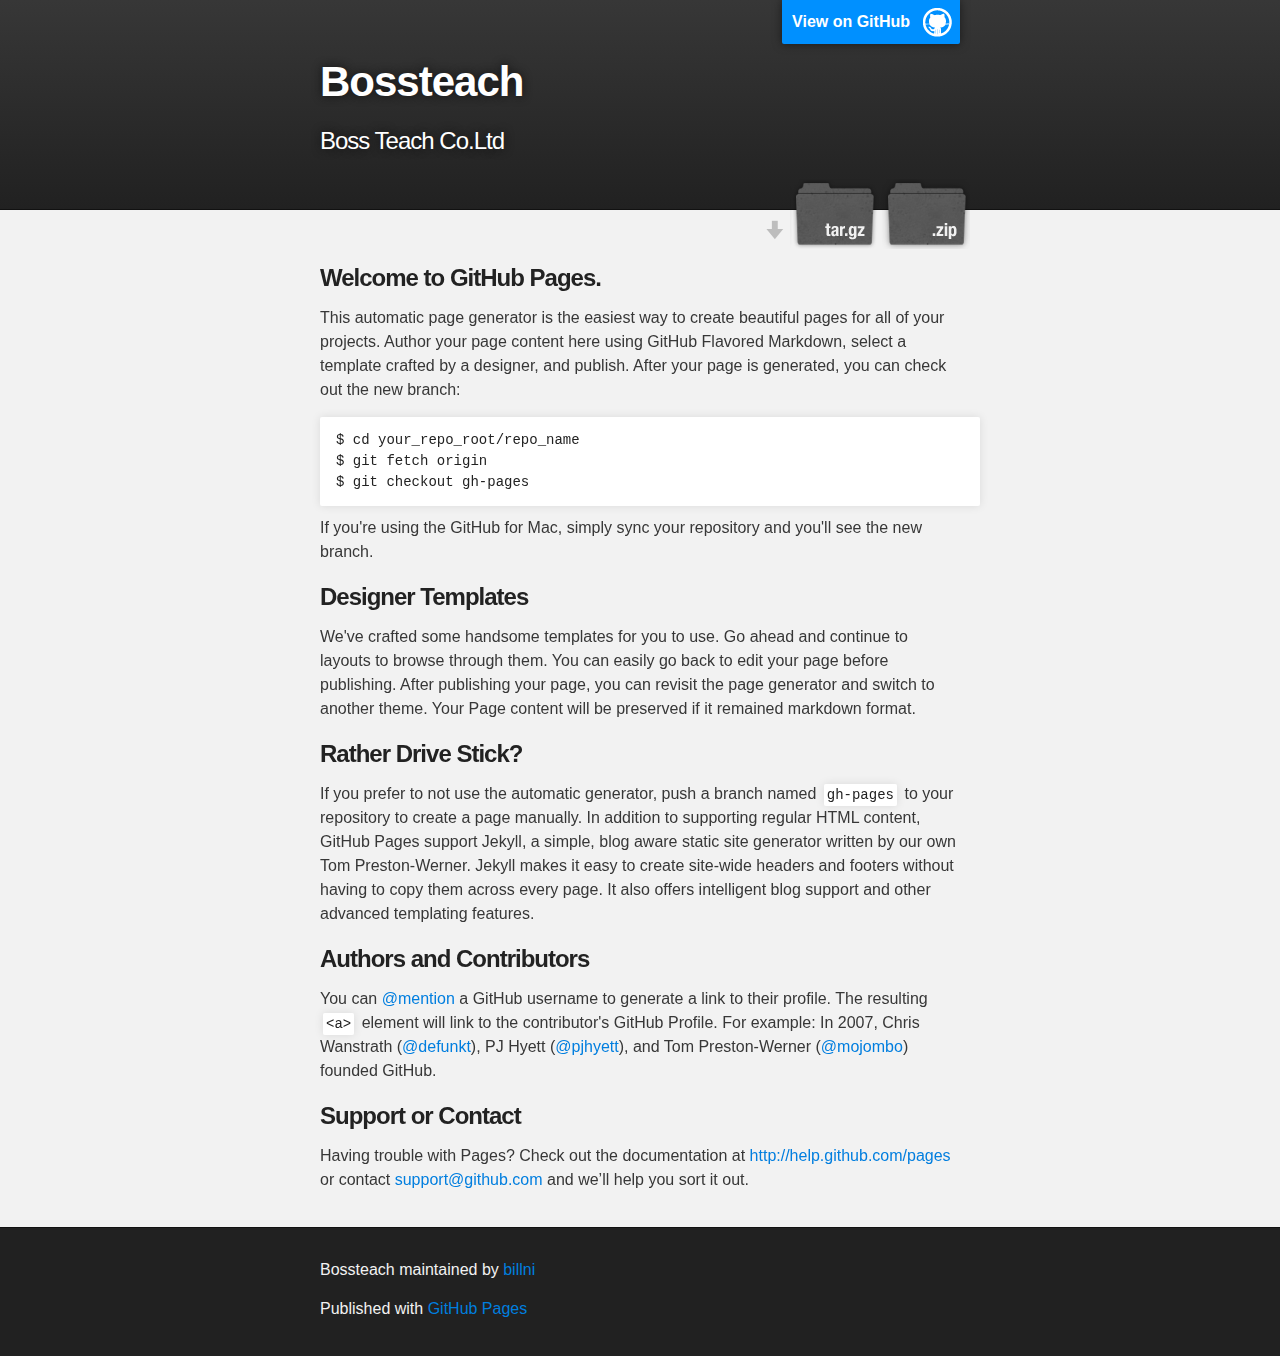
<file: index.html>
<!DOCTYPE html>
<html>

  <head>
    <meta charset='utf-8' />
    <meta http-equiv="X-UA-Compatible" content="chrome=1" />
    <meta name="description" content="Bossteach : Boss Teach Co.Ltd" />

    <link rel="stylesheet" type="text/css" media="screen" href="stylesheets/stylesheet.css">

    <title>Bossteach</title>
  </head>

  <body>

    <!-- HEADER -->
    <div id="header_wrap" class="outer">
        <header class="inner">
          <a id="forkme_banner" href="https://github.com/billni/bossteach">View on GitHub</a>

          <h1 id="project_title">Bossteach</h1>
          <h2 id="project_tagline">Boss Teach Co.Ltd</h2>

            <section id="downloads">
              <a class="zip_download_link" href="https://github.com/billni/bossteach/zipball/master">Download this project as a .zip file</a>
              <a class="tar_download_link" href="https://github.com/billni/bossteach/tarball/master">Download this project as a tar.gz file</a>
            </section>
        </header>
    </div>

    <!-- MAIN CONTENT -->
    <div id="main_content_wrap" class="outer">
      <section id="main_content" class="inner">
        <h3>
<a name="welcome-to-github-pages" class="anchor" href="#welcome-to-github-pages"><span class="octicon octicon-link"></span></a>Welcome to GitHub Pages.</h3>

<p>This automatic page generator is the easiest way to create beautiful pages for all of your projects. Author your page content here using GitHub Flavored Markdown, select a template crafted by a designer, and publish. After your page is generated, you can check out the new branch:</p>

<pre><code>$ cd your_repo_root/repo_name
$ git fetch origin
$ git checkout gh-pages
</code></pre>

<p>If you're using the GitHub for Mac, simply sync your repository and you'll see the new branch.</p>

<h3>
<a name="designer-templates" class="anchor" href="#designer-templates"><span class="octicon octicon-link"></span></a>Designer Templates</h3>

<p>We've crafted some handsome templates for you to use. Go ahead and continue to layouts to browse through them. You can easily go back to edit your page before publishing. After publishing your page, you can revisit the page generator and switch to another theme. Your Page content will be preserved if it remained markdown format.</p>

<h3>
<a name="rather-drive-stick" class="anchor" href="#rather-drive-stick"><span class="octicon octicon-link"></span></a>Rather Drive Stick?</h3>

<p>If you prefer to not use the automatic generator, push a branch named <code>gh-pages</code> to your repository to create a page manually. In addition to supporting regular HTML content, GitHub Pages support Jekyll, a simple, blog aware static site generator written by our own Tom Preston-Werner. Jekyll makes it easy to create site-wide headers and footers without having to copy them across every page. It also offers intelligent blog support and other advanced templating features.</p>

<h3>
<a name="authors-and-contributors" class="anchor" href="#authors-and-contributors"><span class="octicon octicon-link"></span></a>Authors and Contributors</h3>

<p>You can <a href="https://github.com/blog/821" class="user-mention">@mention</a> a GitHub username to generate a link to their profile. The resulting <code>&lt;a&gt;</code> element will link to the contributor's GitHub Profile. For example: In 2007, Chris Wanstrath (<a href="https://github.com/defunkt" class="user-mention">@defunkt</a>), PJ Hyett (<a href="https://github.com/pjhyett" class="user-mention">@pjhyett</a>), and Tom Preston-Werner (<a href="https://github.com/mojombo" class="user-mention">@mojombo</a>) founded GitHub.</p>

<h3>
<a name="support-or-contact" class="anchor" href="#support-or-contact"><span class="octicon octicon-link"></span></a>Support or Contact</h3>

<p>Having trouble with Pages? Check out the documentation at <a href="http://help.github.com/pages">http://help.github.com/pages</a> or contact <a href="mailto:support@github.com">support@github.com</a> and we’ll help you sort it out.</p>
      </section>
    </div>

    <!-- FOOTER  -->
    <div id="footer_wrap" class="outer">
      <footer class="inner">
        <p class="copyright">Bossteach maintained by <a href="https://github.com/billni">billni</a></p>
        <p>Published with <a href="http://pages.github.com">GitHub Pages</a></p>
      </footer>
    </div>

    

  </body>
</html>
</file>
<file: stylesheets/stylesheet.css>
/*******************************************************************************
Slate Theme for GitHub Pages
by Jason Costello, @jsncostello
*******************************************************************************/

@import url(pygment_trac.css);

/*******************************************************************************
MeyerWeb Reset
*******************************************************************************/

html, body, div, span, applet, object, iframe,
h1, h2, h3, h4, h5, h6, p, blockquote, pre,
a, abbr, acronym, address, big, cite, code,
del, dfn, em, img, ins, kbd, q, s, samp,
small, strike, strong, sub, sup, tt, var,
b, u, i, center,
dl, dt, dd, ol, ul, li,
fieldset, form, label, legend,
table, caption, tbody, tfoot, thead, tr, th, td,
article, aside, canvas, details, embed,
figure, figcaption, footer, header, hgroup,
menu, nav, output, ruby, section, summary,
time, mark, audio, video {
  margin: 0;
  padding: 0;
  border: 0;
  font: inherit;
  vertical-align: baseline;
}

/* HTML5 display-role reset for older browsers */
article, aside, details, figcaption, figure,
footer, header, hgroup, menu, nav, section {
  display: block;
}

ol, ul {
  list-style: none;
}

blockquote, q {
}

table {
  border-collapse: collapse;
  border-spacing: 0;
}

a:focus {
  outline: none;
}

/*******************************************************************************
Theme Styles
*******************************************************************************/

body {
  box-sizing: border-box;
  color:#373737;
  background: #212121;
  font-size: 16px;
  font-family: 'Myriad Pro', Calibri, Helvetica, Arial, sans-serif;
  line-height: 1.5;
  -webkit-font-smoothing: antialiased;
}

h1, h2, h3, h4, h5, h6 {
  margin: 10px 0;
  font-weight: 700;
  color:#222222;
  font-family: 'Lucida Grande', 'Calibri', Helvetica, Arial, sans-serif;
  letter-spacing: -1px;
}

h1 {
  font-size: 36px;
  font-weight: 700;
}

h2 {
  padding-bottom: 10px;
  font-size: 32px;
  background: url('../images/bg_hr.png') repeat-x bottom;
}

h3 {
  font-size: 24px;
}

h4 {
  font-size: 21px;
}

h5 {
  font-size: 18px;
}

h6 {
  font-size: 16px;
}

p {
  margin: 10px 0 15px 0;
}

footer p {
  color: #f2f2f2;
}

a {
  text-decoration: none;
  color: #007edf;
  text-shadow: none;

  transition: color 0.5s ease;
  transition: text-shadow 0.5s ease;
  -webkit-transition: color 0.5s ease;
  -webkit-transition: text-shadow 0.5s ease;
  -moz-transition: color 0.5s ease;
  -moz-transition: text-shadow 0.5s ease;
  -o-transition: color 0.5s ease;
  -o-transition: text-shadow 0.5s ease;
  -ms-transition: color 0.5s ease;
  -ms-transition: text-shadow 0.5s ease;
}

#main_content a:hover {
  color: #0069ba;
  text-shadow: #0090ff 0px 0px 2px;
}

footer a:hover {
  color: #43adff;
  text-shadow: #0090ff 0px 0px 2px;
}

em {
  font-style: italic;
}

strong {
  font-weight: bold;
}

img {
  position: relative;
  margin: 0 auto;
  max-width: 739px;
  padding: 5px;
  margin: 10px 0 10px 0;
  border: 1px solid #ebebeb;

  box-shadow: 0 0 5px #ebebeb;
  -webkit-box-shadow: 0 0 5px #ebebeb;
  -moz-box-shadow: 0 0 5px #ebebeb;
  -o-box-shadow: 0 0 5px #ebebeb;
  -ms-box-shadow: 0 0 5px #ebebeb;
}

pre, code {
  width: 100%;
  color: #222;
  background-color: #fff;

  font-family: Monaco, "Bitstream Vera Sans Mono", "Lucida Console", Terminal, monospace;
  font-size: 14px;

  border-radius: 2px;
  -moz-border-radius: 2px;
  -webkit-border-radius: 2px;



}

pre {
  width: 100%;
  padding: 10px;
  box-shadow: 0 0 10px rgba(0,0,0,.1);
  overflow: auto;
}

code {
  padding: 3px;
  margin: 0 3px;
  box-shadow: 0 0 10px rgba(0,0,0,.1);
}

pre code {
  display: block;
  box-shadow: none;
}

blockquote {
  color: #666;
  margin-bottom: 20px;
  padding: 0 0 0 20px;
  border-left: 3px solid #bbb;
}

ul, ol, dl {
  margin-bottom: 15px
}

ul li {
  list-style: inside;
  padding-left: 20px;
}

ol li {
  list-style: decimal inside;
  padding-left: 20px;
}

dl dt {
  font-weight: bold;
}

dl dd {
  padding-left: 20px;
  font-style: italic;
}

dl p {
  padding-left: 20px;
  font-style: italic;
}

hr {
  height: 1px;
  margin-bottom: 5px;
  border: none;
  background: url('../images/bg_hr.png') repeat-x center;
}

table {
  border: 1px solid #373737;
  margin-bottom: 20px;
  text-align: left;
 }

th {
  font-family: 'Lucida Grande', 'Helvetica Neue', Helvetica, Arial, sans-serif;
  padding: 10px;
  background: #373737;
  color: #fff;
 }

td {
  padding: 10px;
  border: 1px solid #373737;
 }

form {
  background: #f2f2f2;
  padding: 20px;
}

img {
  width: 100%;
  max-width: 100%;
}

/*******************************************************************************
Full-Width Styles
*******************************************************************************/

.outer {
  width: 100%;
}

.inner {
  position: relative;
  max-width: 640px;
  padding: 20px 10px;
  margin: 0 auto;
}

#forkme_banner {
  display: block;
  position: absolute;
  top:0;
  right: 10px;
  z-index: 10;
  padding: 10px 50px 10px 10px;
  color: #fff;
  background: url('../images/blacktocat.png') #0090ff no-repeat 95% 50%;
  font-weight: 700;
  box-shadow: 0 0 10px rgba(0,0,0,.5);
  border-bottom-left-radius: 2px;
  border-bottom-right-radius: 2px;
}

#header_wrap {
  background: #212121;
  background: -moz-linear-gradient(top, #373737, #212121);
  background: -webkit-linear-gradient(top, #373737, #212121);
  background: -ms-linear-gradient(top, #373737, #212121);
  background: -o-linear-gradient(top, #373737, #212121);
  background: linear-gradient(top, #373737, #212121);
}

#header_wrap .inner {
  padding: 50px 10px 30px 10px;
}

#project_title {
  margin: 0;
  color: #fff;
  font-size: 42px;
  font-weight: 700;
  text-shadow: #111 0px 0px 10px;
}

#project_tagline {
  color: #fff;
  font-size: 24px;
  font-weight: 300;
  background: none;
  text-shadow: #111 0px 0px 10px;
}

#downloads {
  position: absolute;
  width: 210px;
  z-index: 10;
  bottom: -40px;
  right: 0;
  height: 70px;
  background: url('../images/icon_download.png') no-repeat 0% 90%;
}

.zip_download_link {
  display: block;
  float: right;
  width: 90px;
  height:70px;
  text-indent: -5000px;
  overflow: hidden;
  background: url(../images/sprite_download.png) no-repeat bottom left;
}

.tar_download_link {
  display: block;
  float: right;
  width: 90px;
  height:70px;
  text-indent: -5000px;
  overflow: hidden;
  background: url(../images/sprite_download.png) no-repeat bottom right;
  margin-left: 10px;
}

.zip_download_link:hover {
  background: url(../images/sprite_download.png) no-repeat top left;
}

.tar_download_link:hover {
  background: url(../images/sprite_download.png) no-repeat top right;
}

#main_content_wrap {
  background: #f2f2f2;
  border-top: 1px solid #111;
  border-bottom: 1px solid #111;
}

#main_content {
  padding-top: 40px;
}

#footer_wrap {
  background: #212121;
}



/*******************************************************************************
Small Device Styles
*******************************************************************************/

@media screen and (max-width: 480px) {
  body {
    font-size:14px;
  }

  #downloads {
    display: none;
  }

  .inner {
    min-width: 320px;
    max-width: 480px;
  }

  #project_title {
  font-size: 32px;
  }

  h1 {
    font-size: 28px;
  }

  h2 {
    font-size: 24px;
  }

  h3 {
    font-size: 21px;
  }

  h4 {
    font-size: 18px;
  }

  h5 {
    font-size: 14px;
  }

  h6 {
    font-size: 12px;
  }

  code, pre {
    min-width: 320px;
    max-width: 480px;
    font-size: 11px;
  }

}
</file>
